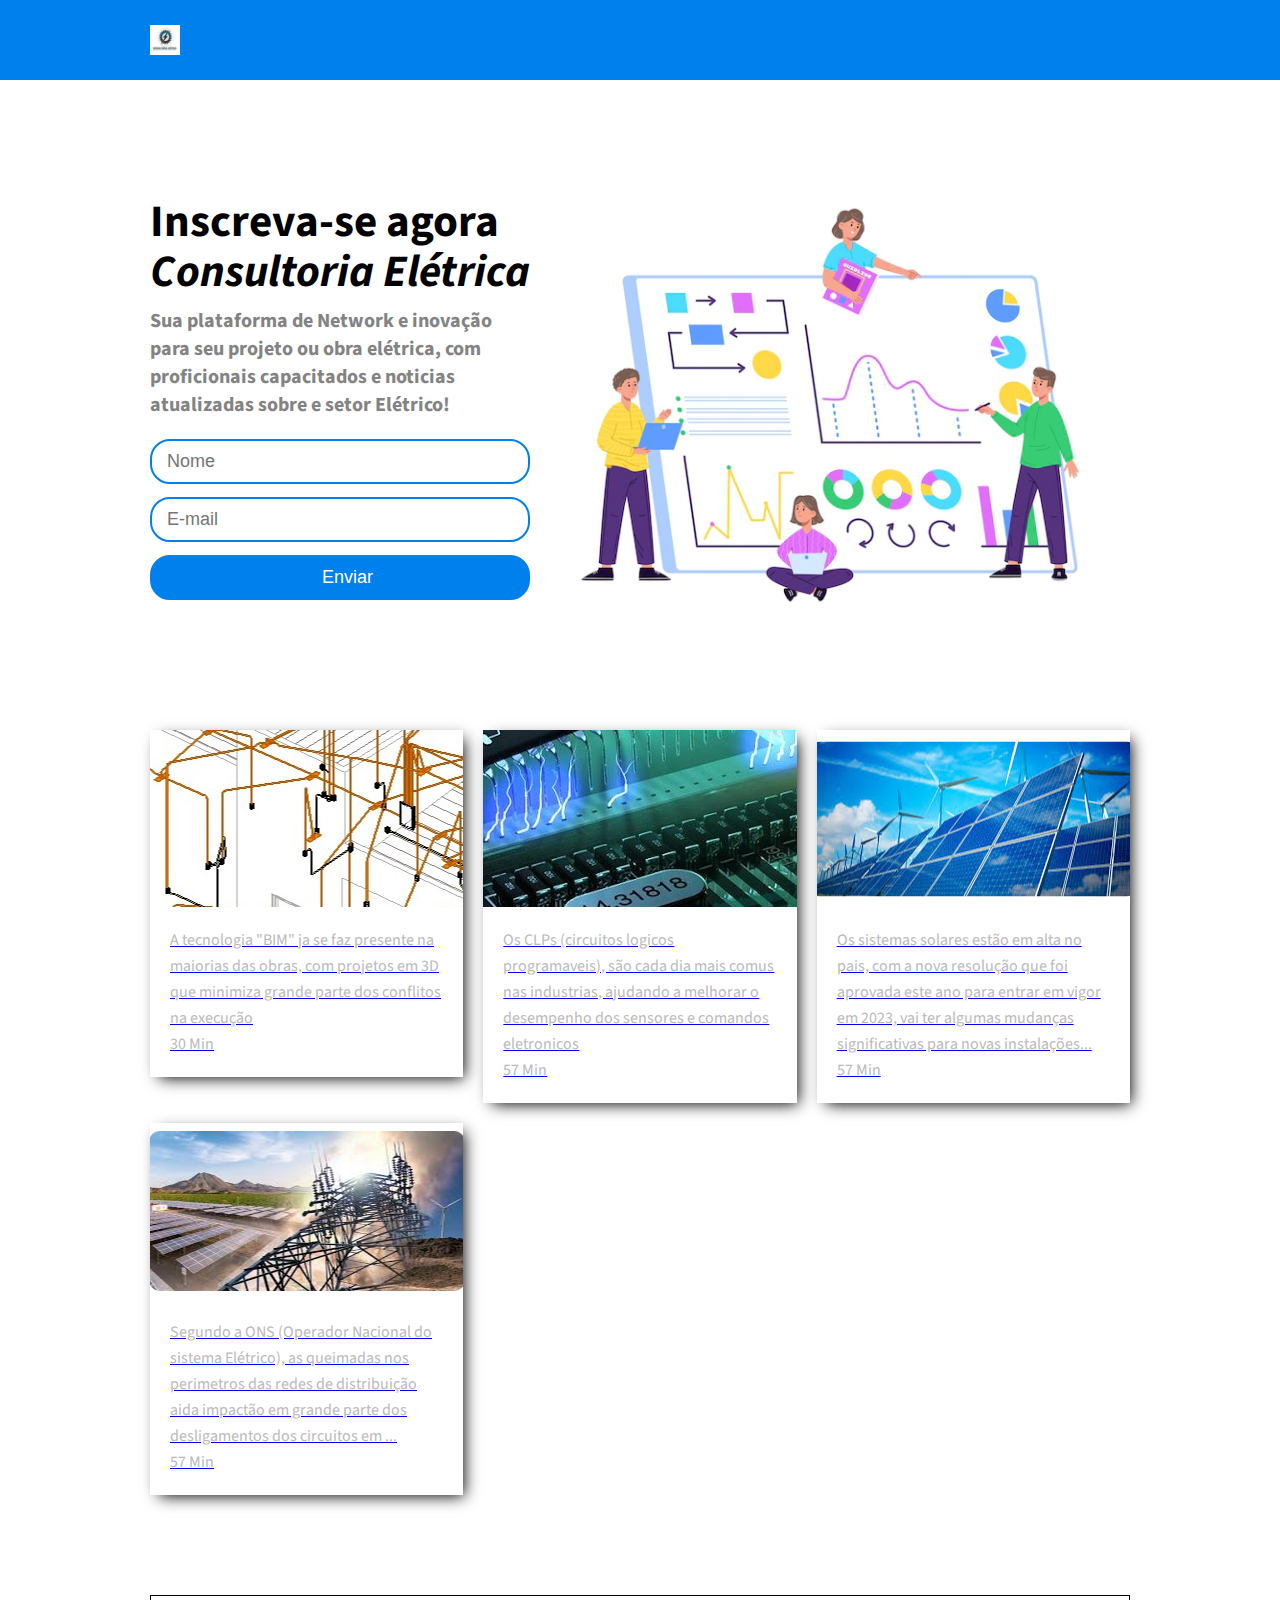
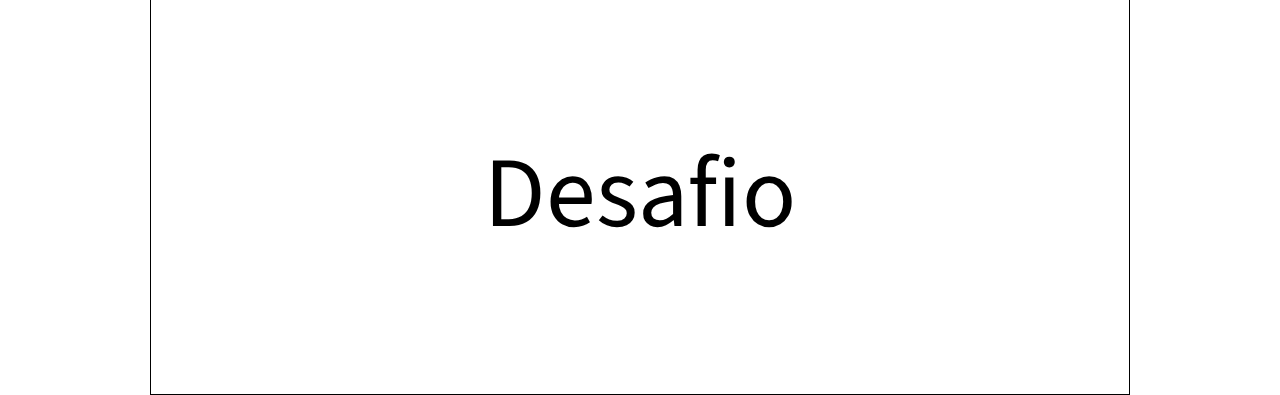
<file: index.html>
<!DOCTYPE html>
<html lang="pt-br">

<head>
    <meta charset="UTF-8">
    <meta http-equiv="X-UA-Compatible" content="IE=edge" />
    <meta name="viewport" content="width=device-width, initial-scale=1.0" />
    <title>Consultoria Elétrica.cd</title>
    <link rel="icon" type="image/x-icon" href="./images/favicon-cons-elet.ico" />
    <link rel="stylesheet" href="./css/style.css" />
    <link rel="stylesheet" href="./css/responsive.css" />
</head>
<!--atualização de comandos Pull/reckest em commit em nova branch criada "exemple/pull reckest"-->

<body>
    <header>
        <div class="container">
            <img src="./images/android-chrome-512x512.png" alt="logo" />
            <div class="menu-section">
                <div class="container-menu">
                    <input type="checkbox" id="checkbox-menu" />
                    <label class="menu-button-conteiner" for="checkbox-menu">
                        <span></span>
                        <span></span>
                        <span></span>
                    </label>

                    <nav>
                        <ul class="menu">
                            <li>
                                <a href="#">Home</a>
                            </li>
                            <li>
                                <a href="#">Artigos</a>
                            </li>
                            <li>
                                <a href="#">Contato</a>
                            </li>
                        </ul>
                    </nav>
                </div>
            </div>
        </div>
    </header>
    <main>
        <div class="container-main">
            <div>
                <h2><span>Inscreva-se agora</span></h2>
                <h2><i>Consultoria Elétrica</i></h2>
                <h3>
                    Sua plataforma de Network e inovação para seu projeto ou obra elétrica, com proficionais capacitados
                    e noticias atualizadas sobre e setor Elétrico!
                </h3>
                <form>
                    <input type="text" placeholder="Nome" />
                    <input type="email" placeholder="E-mail" />
                    <input type="submit" value="Enviar" />
                </form>
            </div>
            <img src="./images/register.webp" alt="imagem ilustrativa sobre planejamento de um projeto">
        </div>
    </main>
    <section class="cards">
        <a href="https://maisengenharia.altoqi.com.br/bim/eficiencia-energetica-bim-e-sustentabilid">
            <div class="card">
                <div class="image">
                    <img src="./images/3D REVIT.jpeg" />
                </div>

                <div class="content">
                    <p class="title text--medium">
                        A tecnologia "BIM" ja se faz presente na maiorias das obras, com projetos em 3D que minimiza
                        grande
                        parte dos conflitos na execução
                    </p>
                    <div class="info">
                        <p class="text--medium">30 Min</p>
                    </div>
                </div>
            </div>
        </a>

        <a href="./Artigos/futuro/futuro.html">
            <div class="card">
                <div class="image">
                    <img src="./images/Circuito eletricos.jpg" />
                </div>

                <div class="content">
                    <p class="title text--medium">
                        Os CLPs (circuitos logicos programaveis), são cada dia mais comus nas industrias, ajudando a
                        melhorar o desempenho dos sensores e comandos eletronicos
                    </p>
                    <div class="info">
                        <p class="text--medium">57 Min</p>
                    </div>
                </div>
            </div>
        </a>

        <a href="./Artigos/futuro/futuro.html">
            <div class="card">
                <div class="image">
                    <img src="./images/Paineis solares.jpg" />
                </div>

                <div class="content">
                    <p class="title text--medium">
                        Os sistemas solares estão em alta no pais, com a nova resolução que foi aprovada este ano para
                        entrar em vigor em 2023, vai ter algumas mudanças significativas para novas instalações...
                    </p>
                    <div class="info">
                        <p class="text--medium">57 Min</p>
                    </div>
                </div>
            </div>
        </a>

        <a href="./Artigos/futuro/futuro.html">
            <div class="card">
                <div class="image">
                    <img src="./images/Rede de transmisão.jpg" />
                </div>

                <div class="content">
                    <p class="title text--medium">
                        Segundo a ONS (Operador Nacional do sistema Elétrico), as queimadas nos perimetros das redes de
                        distribuição aida impactão em grande parte dos desligamentos dos circuitos em ...
                    </p>
                    <div class="info">
                        <p class="text--medium">57 Min</p>
                    </div>
                </div>
            </div>
        </a>
    </section>
    <section id="form">
        <div class="desafio">Desafio</div>
    </section>
</body>

</html>
</file>
<file: css/style.css>
@import url('https://fonts.googleapis.com/css2?family=Source+Sans+Pro:ital,wght@0,300;0,400;0,700;1,400&display=swap');
*{
    box-sizing: border-box;
    margin: 0;
    padding: 0;
    outline: 0;
}

html,
body {
    height: 100vh;
    font-family: "Source Sans Pro", 'Times New Roman';
    text-rendering: optimizeLegibility;
    -webkit-font-smoothing: antialiased;
} 

/* HEADER */

header {
    background-color: #0080ed;
}

header .container{
    display: flex;
    align-items: center;
    justify-content: space-between;
    max-width: 980px;
    height: 80px;
    margin: auto;
}

header nav ul{
    display: flex;
}

header nav ul li {
    list-style: none;
}

header nav ul li a {
    text-decoration: none;
    color: white;
    text-transform: uppercase;
    font-size: 18px;
    padding: 24px;
    transition: all 250ms linear 0s;
}

header nav ul li a:hover {
    background: rgba(255,255,255,0.15);
}

header .container img{
    height: 30px;
}

/* MAIN */
main {
    margin-bottom: 100px;
}

main .container-main{
    display: flex;
    align-items: center;
    justify-content: space-between;
    max-width: 980px;
    margin: 100px auto 0px auto;
}

h2{
    color: rgb(0,0,0);
    font-size: 45px;
    line-height: 50px;
    font-weight: bold;
}

h3{
    color: rgb(131,131,131);
    font-size: 20px;
    line-height: 28px;
    margin: 10px 0;
}

form {
    margin-top: 20px;
}

form input {
    width: 380px;
    padding-left: 15px;
    font-size: 18px;
    height: 45px;
    margin-bottom: 13px;
    border-radius: 20px;
    border: 2px solid #0080ed;
}
form [type="submit"] {
    background-color: #0080ed;
    color: white;
}
form [type="submit"]:hover {
    cursor: pointer;
}

main .container-main img{
    width: 600px;
}

/* CARDS */

.cards {
    width: 90%;
    max-width: 980px;
    margin: auto;
    display: grid;
    grid-template-columns: repeat(auto-fit, minmax(250px, 1fr));
    grid-gap: 20px;
}

.text--medium{
    font-size: 16px;
    line-height: 26px;
    font-weight: 400;
    color: rgb(187,185,185);
}

.card{
    display: flex;
    flex-direction: column;
    cursor: pointer;
    box-shadow: 5px 5px 15px -4px #000000;
    transition: all 0.3s ease 0s;
}

.card:hover{
    transform: translateY(-7px);
}

.image {
    width: 100%;
    padding-top: 56.25%;
    overflow: hidden;
    position: relative;
}

.image img{
    position: absolute;
    border-radius: 10px;
    top: 50%;
    left: 50%;
    transform: translate(-50%, -50%);
}

.content {
    margin:20px;
}

.title{
    margin-bottom:0px;
}

.desafio {
    font-size: 100px;
    display: flex;
    justify-content: center;
    height:400px;
    align-items: center;
    border: 1px solid black;
    margin: 100px auto;
    max-width: 980px;
}
</file>
<file: css/responsive.css>
@media (max-width: 1000px){
    main .container-main div{
        margin: auto;
    }
    main .container-main img{
        display: none;
    }
    h2 {
        margin-left: 50px;
    }
    div h3 {
        margin-left: 50px;
    }
    form{
        display: flex;
        align-items: center;
        width: 100%;
        padding-top: 30px;
        text-align: center;
        flex-direction: column;
    }
    input {
        margin:12px;
    }
}

@media (min-height: 631px) {
    .container-menu{
        display: none;
    }
}
@media (max-width: 1000px) {
    .container {
        padding: 0px 20px;
    }
}
@media (max-width: 630px) {
    nav {
        display: none;
    }
    main .container-menu img{
        display: none;
    }
    .container-menu{
        height: 100%;
        display:flex;
        align-items: center;
        justify-content: center;
    }

    #checkbox-menu {
        position: absolute;
        opacity: 0;
    }

    label{
        cursor: pointer;
        position: relative;
        display: block;
        height: 22px;
        width: 30px;
    }

    label span{
        position: absolute;
        display: block;
        height: 5px;
        width: 100%;
        background: white;
        border-radius: 30px;
        transition: 0.25s ease-in-out;
    }

    label span:nth-child(1){
        top: 0;
    }
    label span:nth-child(2){
        top: 8px;
    }
    label span:nth-child(3){
        top: 16px;
    }

    #checkbox-menu:checked + label span:nth-child(1){
        transform: rotate(-45deg);
        top: 8px
    }
    #checkbox-menu:checked + label span:nth-child(2){
        opacity: 0;
    }
    #checkbox-menu:checked + label span:nth-child(3){
        transform: rotate(45deg);
        top: 8px
    }

  
}
</file>
